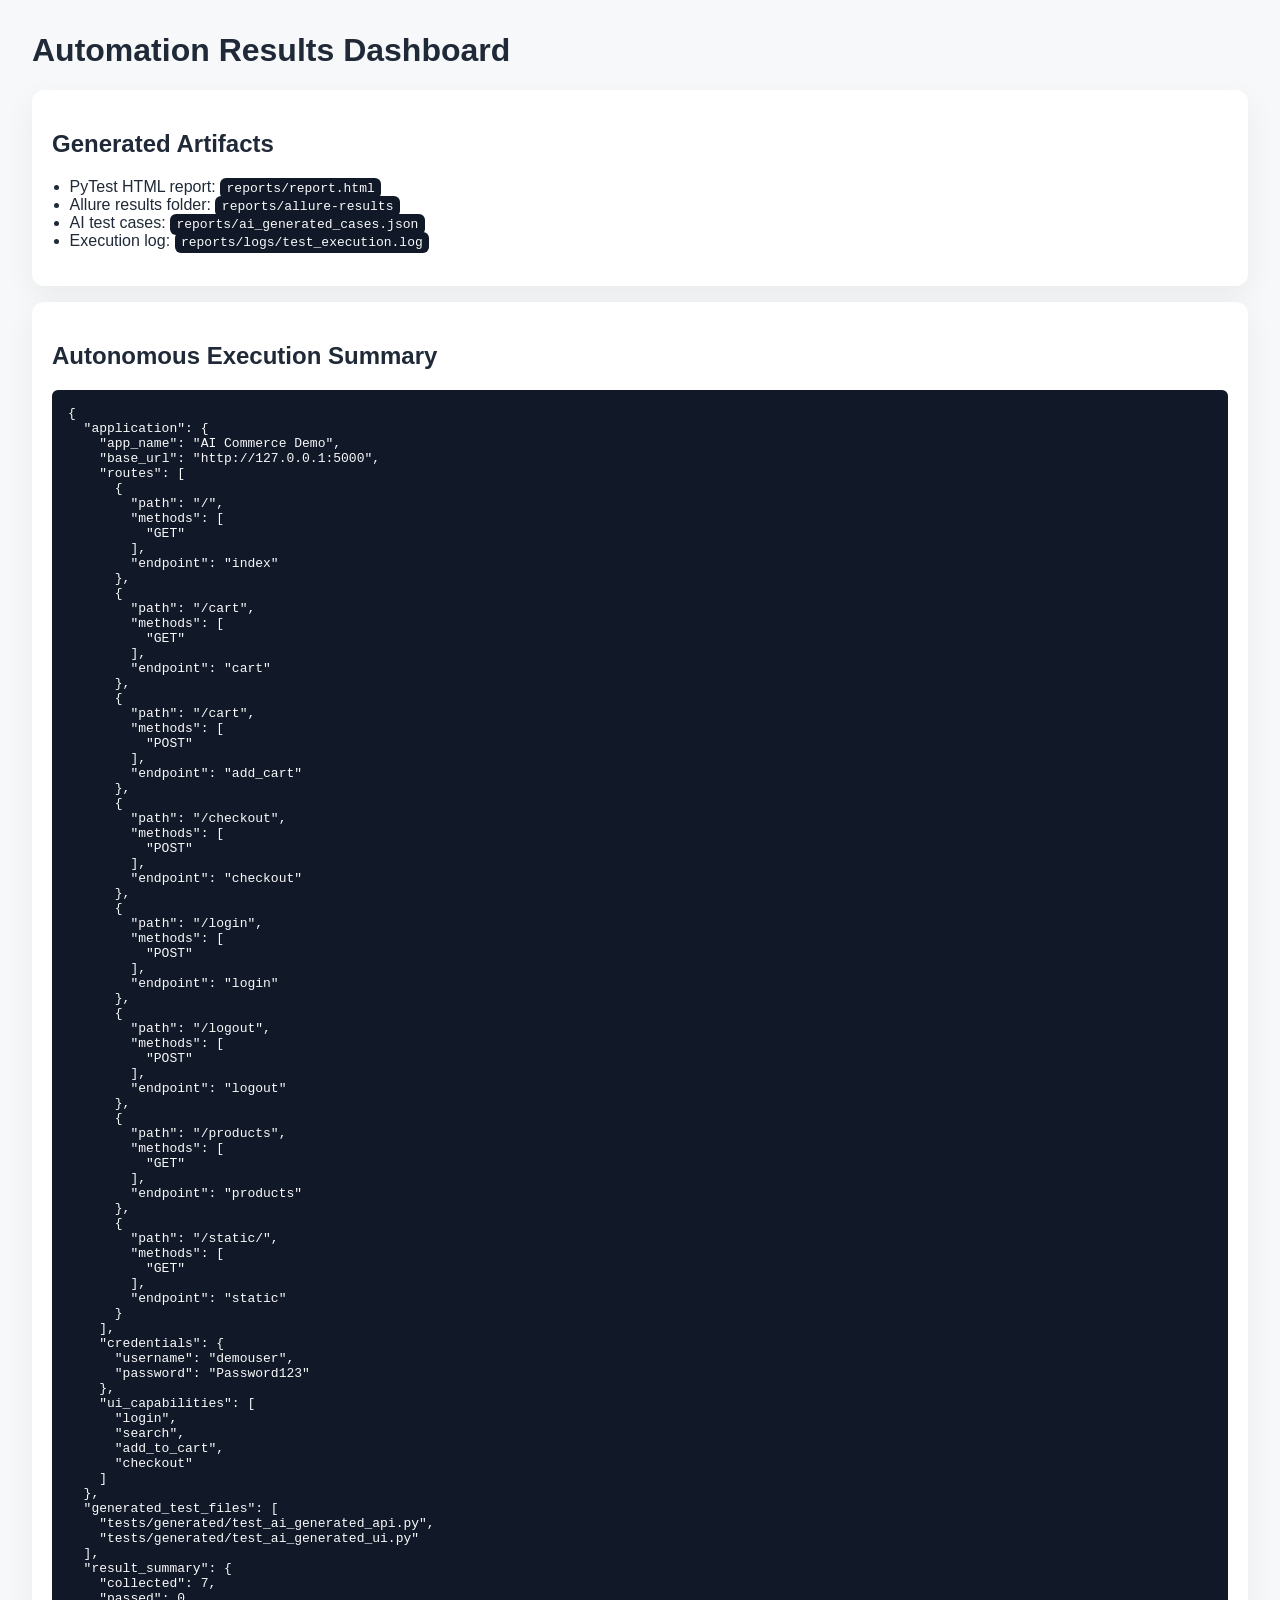
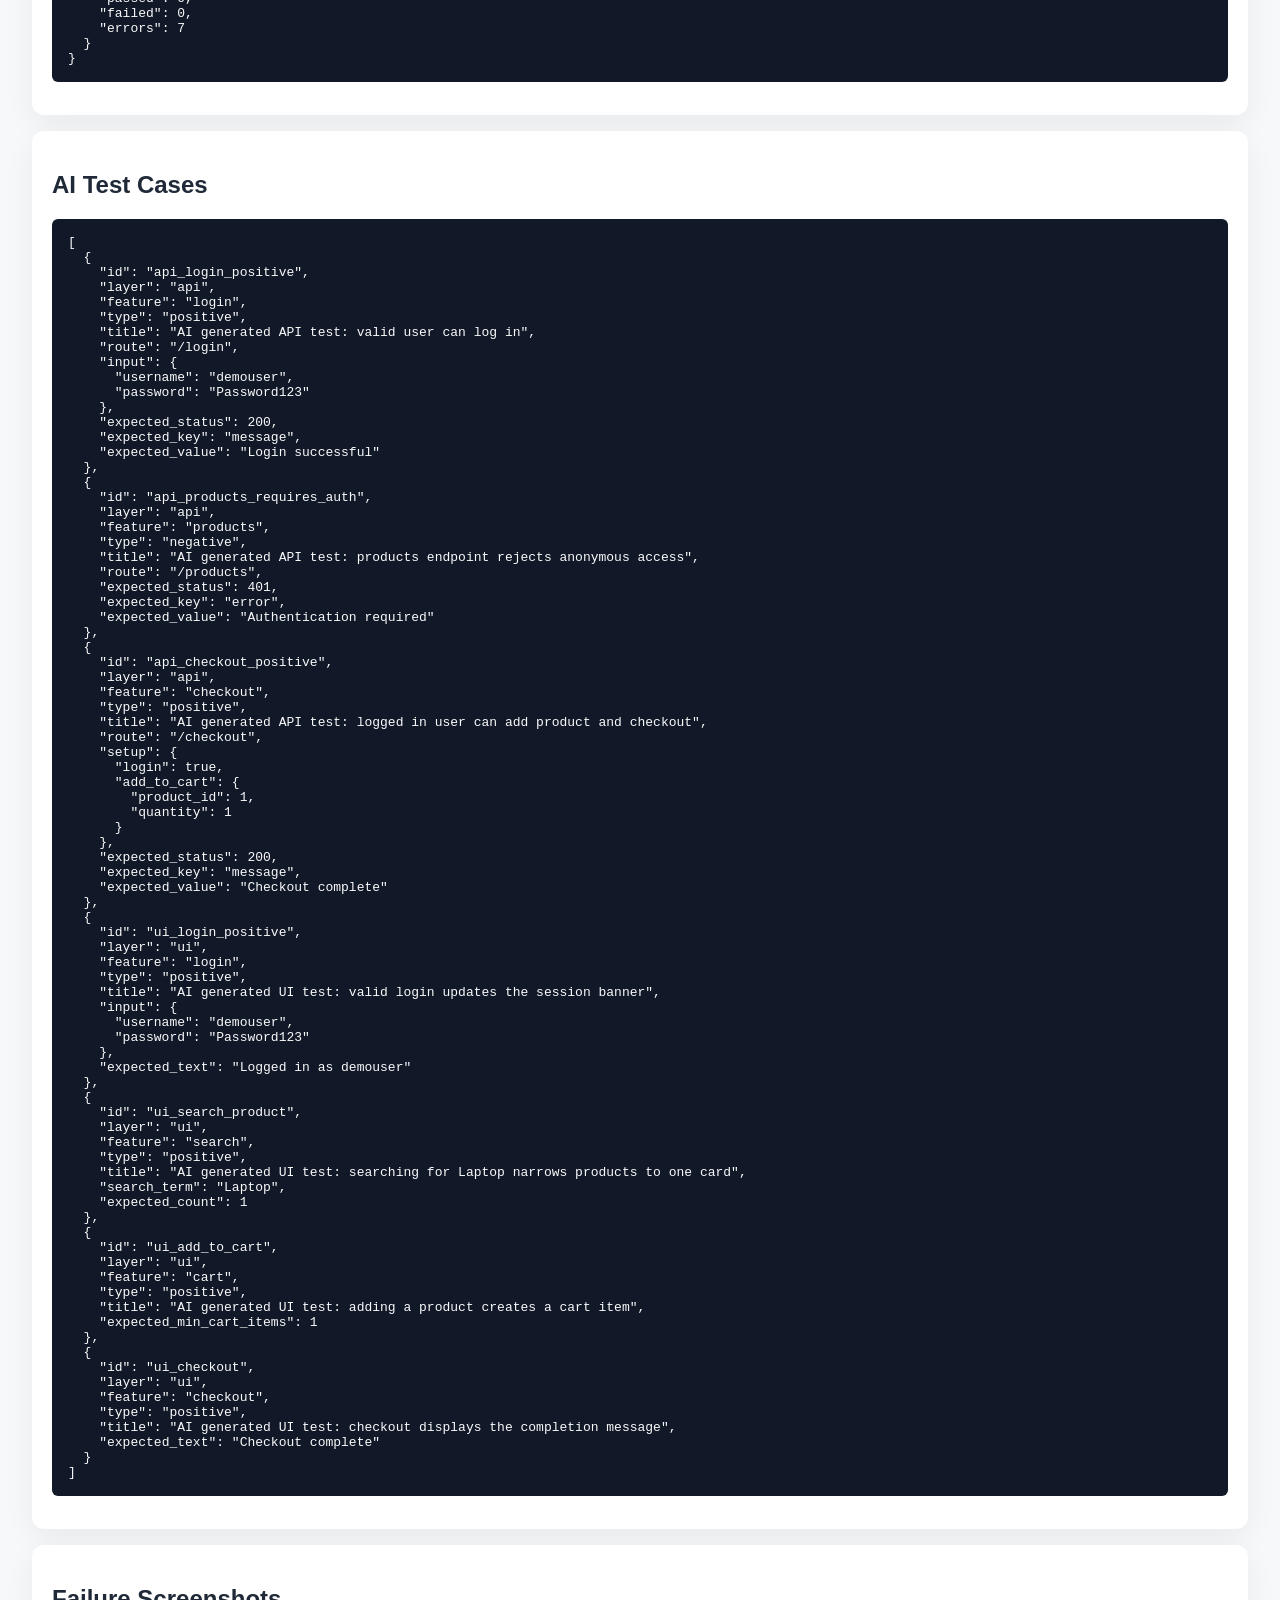
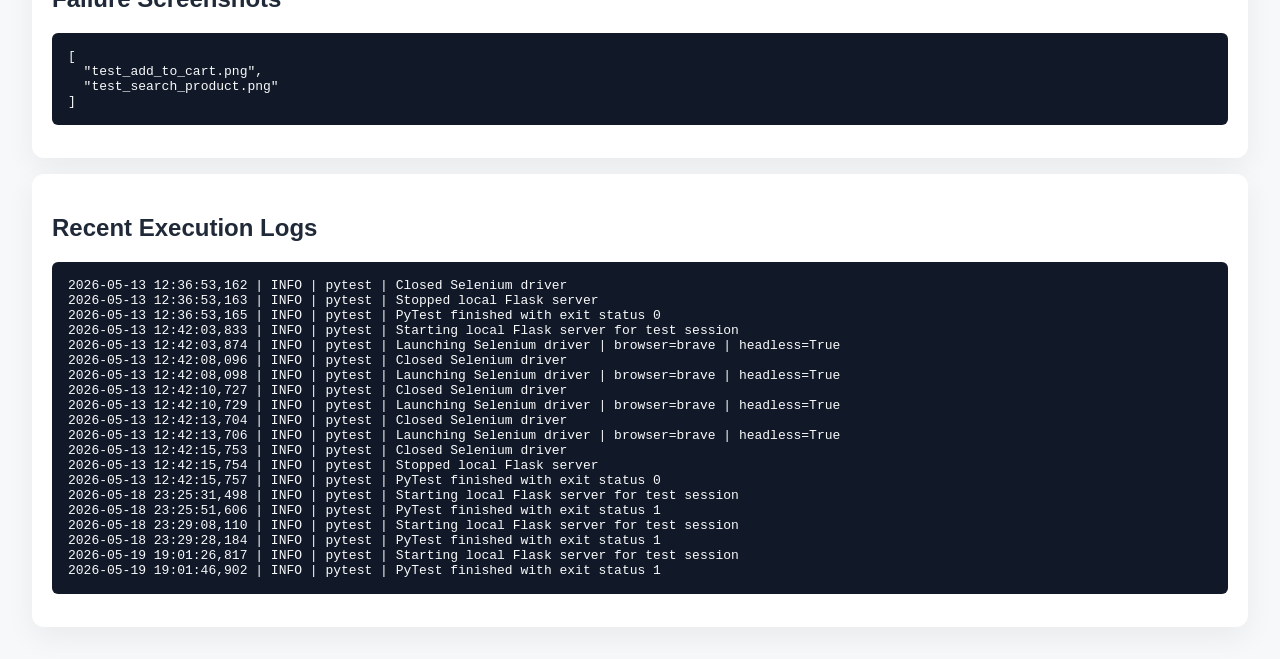
<file: reports/dashboard.html>
<!DOCTYPE html>
<html lang="en">
<head>
    <meta charset="UTF-8">
    <meta name="viewport" content="width=device-width, initial-scale=1.0">
    <title>Automation Dashboard</title>
    <style>
        body { font-family: Arial, sans-serif; margin: 2rem; background: #f7f8fa; color: #1f2937; }
        .card { background: white; border-radius: 12px; padding: 1.25rem; margin-bottom: 1rem; box-shadow: 0 10px 30px rgba(0,0,0,0.06); }
        code, pre { background: #111827; color: #f9fafb; padding: 0.2rem 0.4rem; border-radius: 6px; }
        pre { padding: 1rem; white-space: pre-wrap; }
        ul { padding-left: 1.1rem; }
    </style>
</head>
<body>
    <h1>Automation Results Dashboard</h1>
    <div class="card">
        <h2>Generated Artifacts</h2>
        <ul>
            <li>PyTest HTML report: <code>reports/report.html</code></li>
            <li>Allure results folder: <code>reports/allure-results</code></li>
            <li>AI test cases: <code>reports/ai_generated_cases.json</code></li>
            <li>Execution log: <code>reports/logs/test_execution.log</code></li>
        </ul>
    </div>
    <div class="card">
        <h2>Autonomous Execution Summary</h2>
        <pre>{
  "application": {
    "app_name": "AI Commerce Demo",
    "base_url": "http://127.0.0.1:5000",
    "routes": [
      {
        "path": "/",
        "methods": [
          "GET"
        ],
        "endpoint": "index"
      },
      {
        "path": "/cart",
        "methods": [
          "GET"
        ],
        "endpoint": "cart"
      },
      {
        "path": "/cart",
        "methods": [
          "POST"
        ],
        "endpoint": "add_cart"
      },
      {
        "path": "/checkout",
        "methods": [
          "POST"
        ],
        "endpoint": "checkout"
      },
      {
        "path": "/login",
        "methods": [
          "POST"
        ],
        "endpoint": "login"
      },
      {
        "path": "/logout",
        "methods": [
          "POST"
        ],
        "endpoint": "logout"
      },
      {
        "path": "/products",
        "methods": [
          "GET"
        ],
        "endpoint": "products"
      },
      {
        "path": "/static/<path:filename>",
        "methods": [
          "GET"
        ],
        "endpoint": "static"
      }
    ],
    "credentials": {
      "username": "demouser",
      "password": "Password123"
    },
    "ui_capabilities": [
      "login",
      "search",
      "add_to_cart",
      "checkout"
    ]
  },
  "generated_test_files": [
    "tests/generated/test_ai_generated_api.py",
    "tests/generated/test_ai_generated_ui.py"
  ],
  "result_summary": {
    "collected": 7,
    "passed": 0,
    "failed": 0,
    "errors": 7
  }
}</pre>
    </div>
    <div class="card">
        <h2>AI Test Cases</h2>
        <pre>[
  {
    "id": "api_login_positive",
    "layer": "api",
    "feature": "login",
    "type": "positive",
    "title": "AI generated API test: valid user can log in",
    "route": "/login",
    "input": {
      "username": "demouser",
      "password": "Password123"
    },
    "expected_status": 200,
    "expected_key": "message",
    "expected_value": "Login successful"
  },
  {
    "id": "api_products_requires_auth",
    "layer": "api",
    "feature": "products",
    "type": "negative",
    "title": "AI generated API test: products endpoint rejects anonymous access",
    "route": "/products",
    "expected_status": 401,
    "expected_key": "error",
    "expected_value": "Authentication required"
  },
  {
    "id": "api_checkout_positive",
    "layer": "api",
    "feature": "checkout",
    "type": "positive",
    "title": "AI generated API test: logged in user can add product and checkout",
    "route": "/checkout",
    "setup": {
      "login": true,
      "add_to_cart": {
        "product_id": 1,
        "quantity": 1
      }
    },
    "expected_status": 200,
    "expected_key": "message",
    "expected_value": "Checkout complete"
  },
  {
    "id": "ui_login_positive",
    "layer": "ui",
    "feature": "login",
    "type": "positive",
    "title": "AI generated UI test: valid login updates the session banner",
    "input": {
      "username": "demouser",
      "password": "Password123"
    },
    "expected_text": "Logged in as demouser"
  },
  {
    "id": "ui_search_product",
    "layer": "ui",
    "feature": "search",
    "type": "positive",
    "title": "AI generated UI test: searching for Laptop narrows products to one card",
    "search_term": "Laptop",
    "expected_count": 1
  },
  {
    "id": "ui_add_to_cart",
    "layer": "ui",
    "feature": "cart",
    "type": "positive",
    "title": "AI generated UI test: adding a product creates a cart item",
    "expected_min_cart_items": 1
  },
  {
    "id": "ui_checkout",
    "layer": "ui",
    "feature": "checkout",
    "type": "positive",
    "title": "AI generated UI test: checkout displays the completion message",
    "expected_text": "Checkout complete"
  }
]</pre>
    </div>
    <div class="card">
        <h2>Failure Screenshots</h2>
        <pre>[
  "test_add_to_cart.png",
  "test_search_product.png"
]</pre>
    </div>
    <div class="card">
        <h2>Recent Execution Logs</h2>
        <pre>2026-05-13 12:36:53,162 | INFO | pytest | Closed Selenium driver
2026-05-13 12:36:53,163 | INFO | pytest | Stopped local Flask server
2026-05-13 12:36:53,165 | INFO | pytest | PyTest finished with exit status 0
2026-05-13 12:42:03,833 | INFO | pytest | Starting local Flask server for test session
2026-05-13 12:42:03,874 | INFO | pytest | Launching Selenium driver | browser=brave | headless=True
2026-05-13 12:42:08,096 | INFO | pytest | Closed Selenium driver
2026-05-13 12:42:08,098 | INFO | pytest | Launching Selenium driver | browser=brave | headless=True
2026-05-13 12:42:10,727 | INFO | pytest | Closed Selenium driver
2026-05-13 12:42:10,729 | INFO | pytest | Launching Selenium driver | browser=brave | headless=True
2026-05-13 12:42:13,704 | INFO | pytest | Closed Selenium driver
2026-05-13 12:42:13,706 | INFO | pytest | Launching Selenium driver | browser=brave | headless=True
2026-05-13 12:42:15,753 | INFO | pytest | Closed Selenium driver
2026-05-13 12:42:15,754 | INFO | pytest | Stopped local Flask server
2026-05-13 12:42:15,757 | INFO | pytest | PyTest finished with exit status 0
2026-05-18 23:25:31,498 | INFO | pytest | Starting local Flask server for test session
2026-05-18 23:25:51,606 | INFO | pytest | PyTest finished with exit status 1
2026-05-18 23:29:08,110 | INFO | pytest | Starting local Flask server for test session
2026-05-18 23:29:28,184 | INFO | pytest | PyTest finished with exit status 1
2026-05-19 19:01:26,817 | INFO | pytest | Starting local Flask server for test session
2026-05-19 19:01:46,902 | INFO | pytest | PyTest finished with exit status 1</pre>
    </div>
</body>
</html>
</file>
